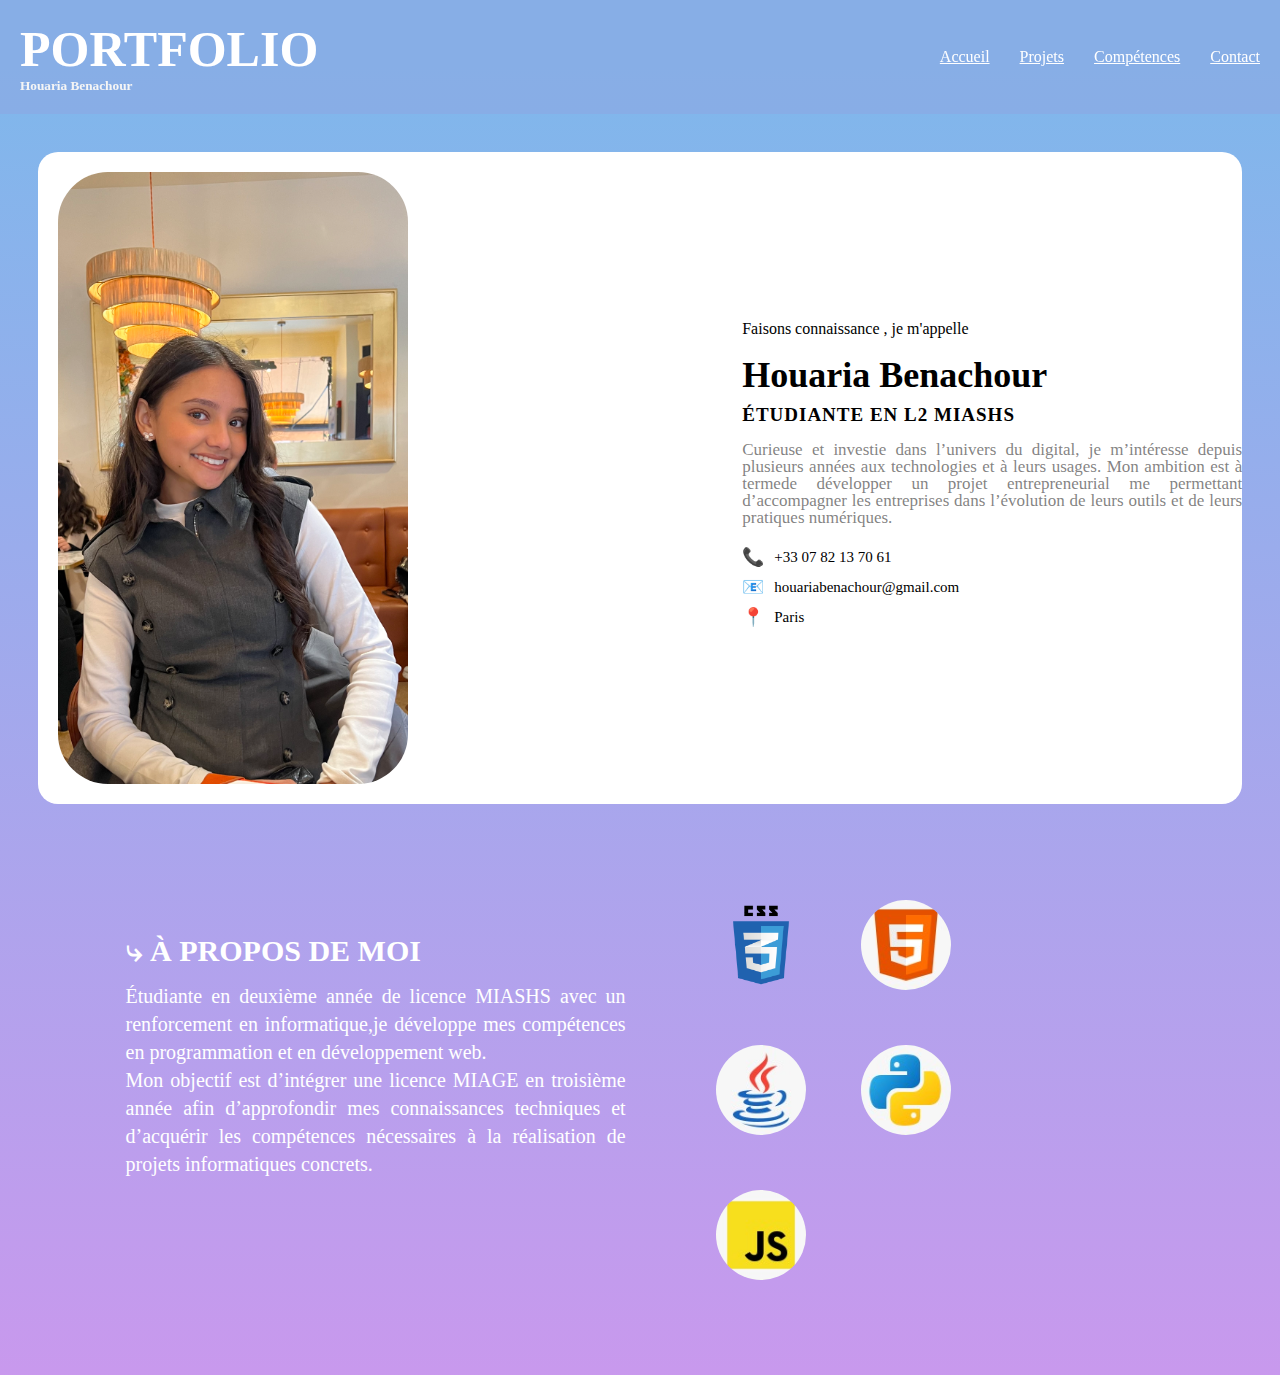
<file: index.html>
<!D<!DOCTYPE html>
<html>
<head>
    <meta charset="UTF-8">
    <link rel="icon" type="image/png" href="icon.png">
    <meta name="viewport" content="width=device-width, initial-scale=1, shrink-to-fit=no">
    <title>Portfolio - Houaria Benachour</title>
    <meta type="description" content="ceci est mon portfolio étudiant">
    <link rel="stylesheet" href="stylesaccueil.css">
    
</head>
<body>
    <header>

        <div>
            <h1 class="entete">PORTFOLIO</h1>
            <h5 class="B">Houaria Benachour</h3>
        </div>
    
        <nav class="header-right">
            <a href="index.html">Accueil</a>
            <a href="projets.html">Projets</a>
            <a href="compétences.html">Compétences</a>
            <a href="contact.html">Contact</a>
        </nav>

    </header>
    
    <div class="presentation">
        <div class="disposition">
            <section>
                <img src="imagehouaria.png" alt="photo de Houaria" width="350">
            </section>
            <aside class="aside1">
                <p class="p1">Faisons connaissance , je m'appelle</p>
                <h3 class="p2">Houaria Benachour</h3>
                <h4 class="p3">ÉTUDIANTE EN L2 MIASHS</h4>
                <p class="p4">
                    Curieuse et investie dans l’univers du digital, je m’intéresse depuis plusieurs années aux technologies et à leurs usages. Mon ambition est à termede développer un projet entrepreneurial me permettant d’accompagner les entreprises dans l’évolution de leurs outils et de leurs pratiques numériques.
                </p>
                <div class="contact">
                    <p><span class="icon">📞</span>+33 07 82 13 70 61</p>
                    <p><span class="icon">📧</span> houariabenachour@gmail.com</p>
                    <p><span class="icon">📍</span> Paris</p>

                </div>
            </aside>
               
        </div>
    </div>
    <div class="slide2">
        <section class="a-propos-de-moi">
                <div>
                    <h2 class="titre"> ⤷ À PROPOS DE MOI</h2>
                    <p class="text-a-propos-de-moi">Étudiante en deuxième année de licence MIASHS avec un renforcement en informatique,je développe mes compétences en programmation et en développement web. 
                        <br>Mon objectif est d’intégrer une licence MIAGE en troisième année afin d’approfondir mes connaissances techniques et d’acquérir les compétences nécessaires à la réalisation de projets informatiques concrets.
                    </p>
                </div>
                
        </section>
        <aside class="logos">
          <img src="imagecss.png">
<img src="imagehtml.png">
<img src="imagejava.png">
<img src="imagepython.png">
<img src="javascript.png">

        </aside>
    </div>
    

</body>
</html>
</file>
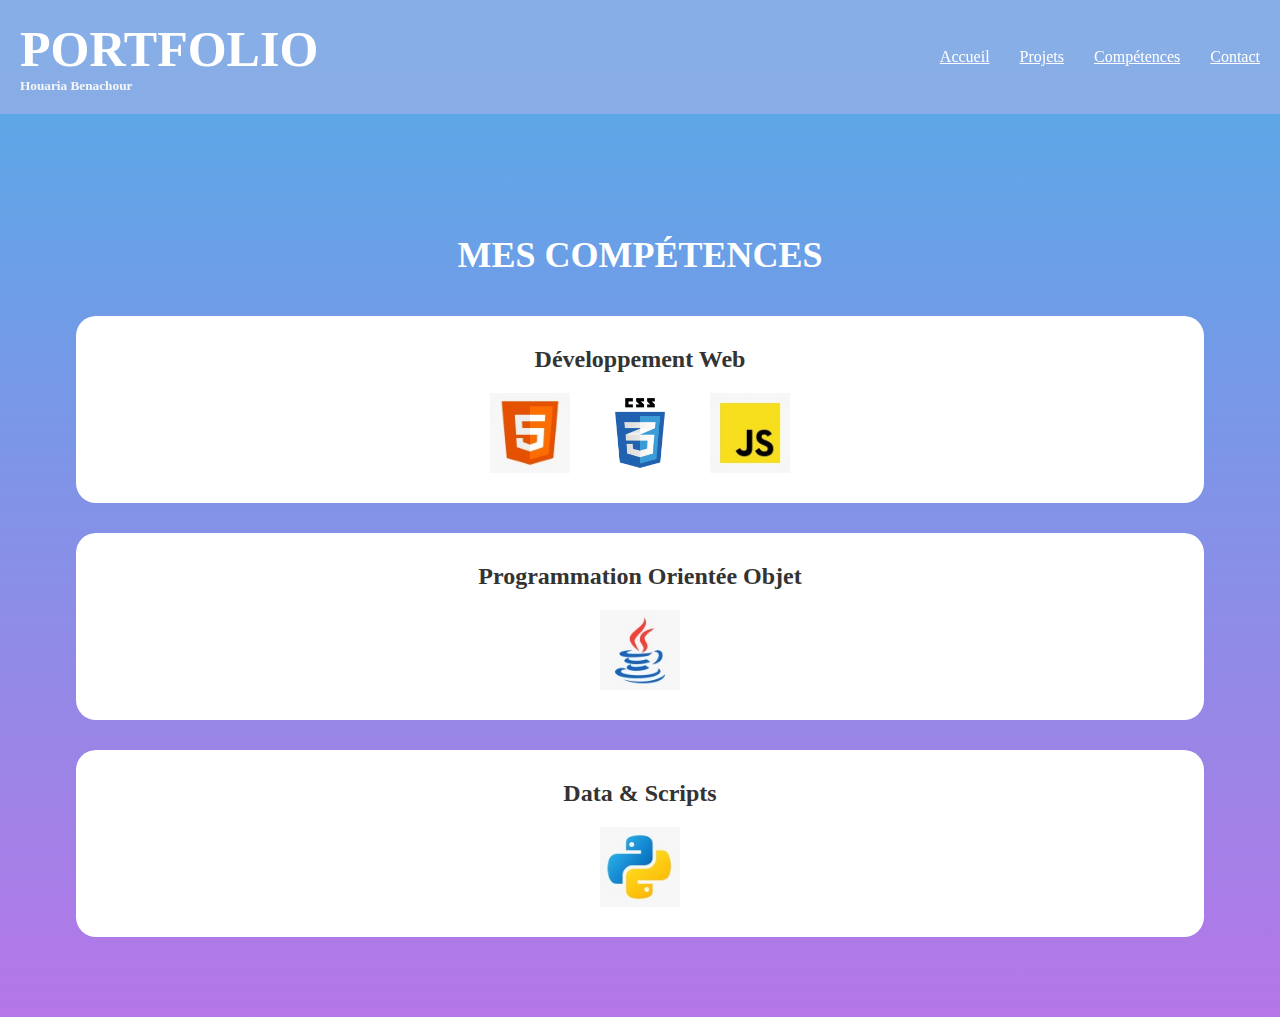
<file: compétences.html>
<!DOCTYPE html>
<html>
<head>
    <meta charset="UTF-8">
    <meta name="viewport" content="width=device-width, initial-scale=1, shrink-to-fit=no">
   <link rel="icon" type="image/png" href="icon.png">
    <title>Portfolio - Houaria Benachour</title>
    <meta type="description" content="ceci est mon portfolio étudiant">
   <link rel="stylesheet" href="stylescompétences.css">

    
</head>
<body>
    <header>

        <div>
            <h1 class="entete">PORTFOLIO</h1>
            <h5 class="B">Houaria Benachour</h3>
        </div>
    
        <nav class="header-right">
            <a href="index.html">Accueil</a>
            <a href="projets.html">Projets</a>
            <a href="compétences.html">Compétences</a>
            <a href="contact.html">Contact</a>
        </nav>

    </header>
    <section  class="section-competences">
        <section class="vide"> </section>
        <div class="titre1">
            <h2>MES COMPÉTENCES</h2>
        </div>
        <div class="categorie-competences">
            <h3>Développement Web</h3>
            <div class="logos-competences">
            <img src="imagehtml.png" alt="HTML">
            <img src="imagecss.png" alt="CSS">
            <img src="javascript.png" alt="JavaScript">   

            </div>
        </div>
        
        <div class="categorie-competences">
            <h3>Programmation Orientée Objet</h3>
            <div class="logos-competences">
               <img src="imagejava.png" alt="Java">
            </div>
        </div>
        <div class="categorie-competences">
            <h3>Data & Scripts</h3>
            <div class="logos-competences">
               <img src="imagepython.png" alt="Python">
            </div>
        </div>
    </section>
</file>
<file: stylesaccueil.css>
* {
  margin: 0;
  padding: 0;
}
body{ min-height: 100vh;
    background: linear-gradient(to bottom, rgba(81, 162, 229, 0.758), rgba(172, 100, 228, 0.658));}

header {
  position: sticky;      /* rend le header collant */
  top: 0;                /* colle en haut */
  z-index: 1000;         /* passe au-dessus du contenu */
  display: flex;
  justify-content: space-between;
  align-items: center;
  padding: 20px;
  background-color:rgba(136, 173, 230, 0.95) ;}

.header-right {
  display: flex;
  gap: 30px;
}

a{
    color: white;
}


.entete{font-size: 50px; color: white;}

.B{color:whitesmoke;}

.presentation{background-color: white; margin: 1cm; border-radius: 20px;
            }

.p1{margin-bottom: 16px;}

.p2{font-size: 36px; margin-bottom: 8px;}

.p3{font-size: 19px; letter-spacing: 1px;margin-bottom: 15px;}

.p4{ line-height: 1; text-align: justify; color: rgba(119, 118, 118, 0.904);font-size: 17px;}

.disposition {
  display: flex;
  align-items: center;
  gap: 25px;
}



img{ margin: 20px;border-radius: 50px;}

.aside1 {max-width: 500px; font-family:Georgia, 'Times New Roman', Times, serif;}

.contact {
  margin-top: 20px; /* espace sous le texte */
}

.contact p {
  display: flex;
  align-items: center;
  gap: 10px; /* espace entre icône et texte */
  margin-bottom: 8px;
  font-size: 15px;
}

.icon {
  font-size: 18px;
}

.a-propos-de-moi {
  max-width: 500px;
  font-size: 17px;
  color: white;
  line-height: 1.4;
  text-align: justify;
  margin: 50px;
}


.titre{margin-bottom: 10px; font-size: 30px;}

.text-a-propos-de-moi{font-size: 20px;}

.slide2{display: flex;             /* alignement horizontal */
    align-items: flex-start;   /* alignement vertical en haut */
    gap: 20px;                 /* espace entre logos et texte */
    margin: 2cm;}

.logos{    display: flex;
       flex-wrap: wrap;       /* permet de passer à la ligne suivante */
       gap: 15px;             /* espace entre les logos */
       justify-content: flex-start; /* alignement à gauche */
       max-width: 300px;}

.logos img {width: 80px;               /* taille des logos */
    height: auto;  flex: 0 0 30%;}
.presentation section img {
  width: min(350px, 100%);
  height: auto;
  display: block;
}
</file>
<file: stylescompétences.css>
* {
  margin: 0;
  padding: 0;
}
body{ min-height: 100vh;
    background: linear-gradient(to bottom, rgba(81, 162, 229, 0.758), rgba(172, 100, 228, 0.658));}

header {
  position: sticky;      /* rend le header collant */
  top: 0;                /* colle en haut */
  z-index: 1000;         /* passe au-dessus du contenu */
  display: flex;
  justify-content: space-between;
  align-items: center;
  padding: 20px;
  background-color:rgba(136, 173, 230, 0.95) ;}

.header-right {
  display: flex;
  gap: 30px;
}

a{
    color: white;
}


.entete{font-size: 50px; color: white;}

.B{color:whitesmoke;}

.vide{margin-bottom: 70px;}

.titre1{ font-size: 20px; color: white; text-align: center;}

.section-competences {
    background: linear-gradient(to bottom, rgba(81, 162, 229, 0.758), rgba(172, 100, 228, 0.658));
    padding: 50px 2cm;
    color: #333;
}

.section-competences h2 {
    text-align: center;
    font-size: 36px;
    margin-bottom: 40px;
    color: white;
}

.categorie-competences {
    background-color: white;
    border-radius: 20px;
    padding: 30px;
    margin-bottom: 30px;
    text-align: center;
    
}

.categorie-competences h3 {
    font-size: 24px;
    margin-bottom: 20px;
}

/* Logos à l'intérieur de la catégorie */
.logos-competences {
    display: flex;
    justify-content: center;
    flex-wrap: wrap;
    gap: 30px;
}

.logos-competences img {
    width: 80px;
    height: auto;
}

.categorie-competences:hover {
    background-color: rgba(70, 69, 71, 0.155)
}
.logos-competences img {
  width: 80px;
  height: auto;
  display: inline-block;
}
/*pour téléphone*/
    /* Pour les écrans <= 768px (tablettes et mobiles) */
@media screen and (max-width: 768px) {
  body {
    padding: 0 10px;
  }

  .section-projets, .contact-section, .section-competences, .presentation, .slide2 {
    padding: 20px;
    margin: 10px;
  }

  .disposition, .slide2 {
    flex-direction: column;  /* empile les éléments verticalement */
    align-items: center;
    gap: 15px;
  }

  .logos, .logos-competences {
    justify-content: center;
    flex-wrap: wrap;
  }

  .carte-projet {
    width: 100%;  /* s'adapte à la largeur de l'écran */
  }

  img {
    max-width: 100%;
    height: auto;
  }

  .header-right {
    flex-direction: column;
    gap: 10px;
  }
}
</file>
